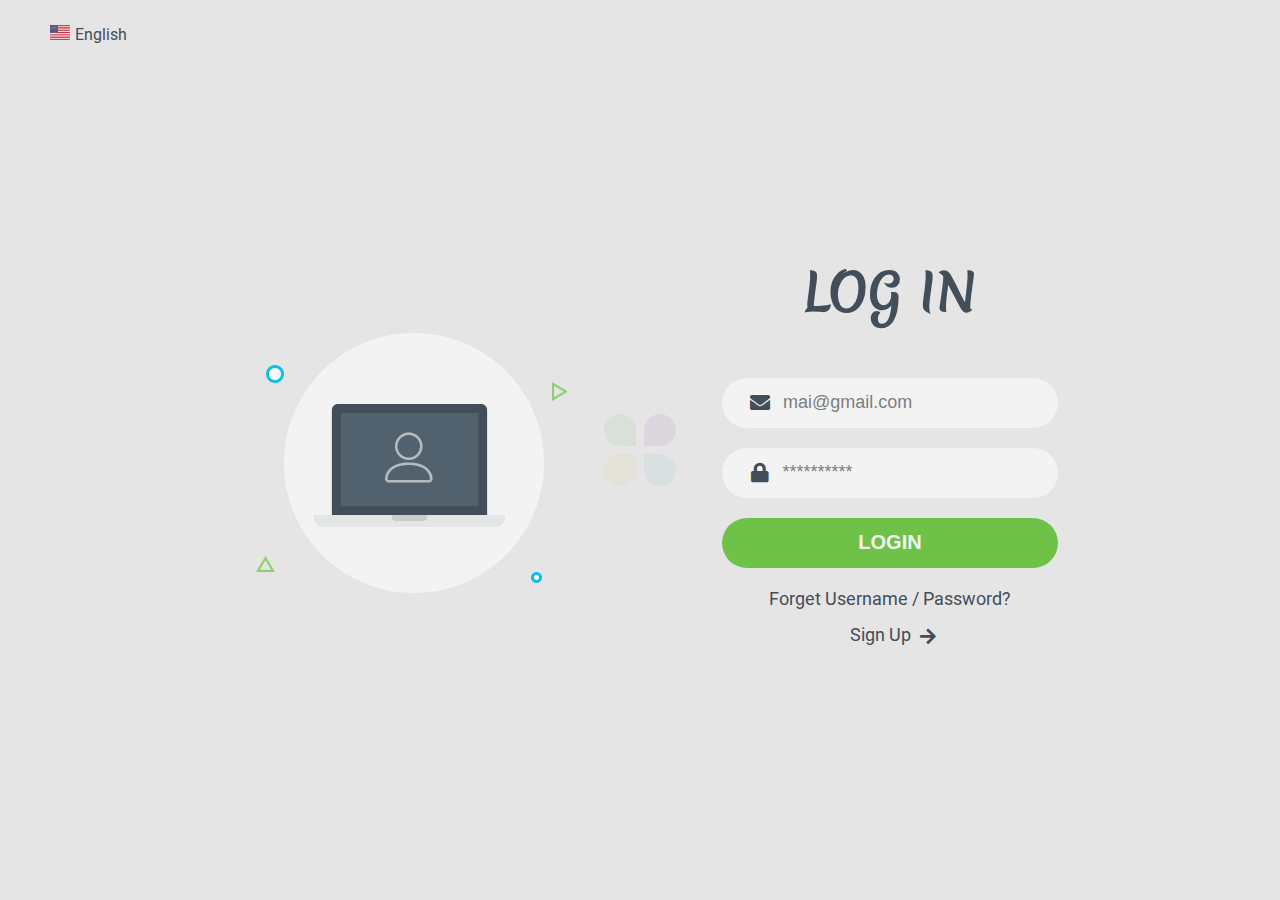
<file: index.html>
<!DOCTYPE html>
<html lang="en">
<!-- tag head -->
<head>
    <!-- start meta -->
    <meta charset="UTF-8">
    <meta name="viewport" content="width=device-width, initial-scale=1.0">
    <meta name="description" content="login , formlogin, login html and css">
    <meta name="keywords" content="form login, page login">
    <meta name="auther" content="Mai Yahia Ismail Alhajeen">
    <!-- end meta -->
    <!-- tiltle -->
    <title>Login</title>
    <!-- links -->
    <link rel="stylesheet" href="css/all.css">
    <link rel="stylesheet" href="css/style.css">
    <link rel="stylesheet" href="css/media.css">
</head>
<!-- end head -->
<body>
    <!-- loding page -->
    <div class="loder-screen">
        <div class="loading">
            <span class="span1"></span>
            <span class="span2"></span>
            <span class="span3"></span>
            <span class="span4"></span>
        </div>
    </div>
    <!-- Language Switcher -->
    <!-- Container -->
    <div class="container-login">
        <div class="LanguageSwitcher">
            <div class="select-language">
                <img src="img/English flag.jpg" alt="English flag">
                <a href="#">English</a>
            </div>
            <ul>
                <li>
                    <img src="img/English flag.jpg" alt="English flag">
                    <a class="link" href="index.html">English</a>
                </li>
                <li>
                    <img src="img/palestine flag.png" alt="palestine flag">
                    <a class="link" href="LoginRtL.html">Arabic</a>
                </li>
            </ul>
        </div>
        <div class="img-login">
            <img src="img/login member.png" alt="login-member">
        </div>
        <!-- Form Login -->
        <form class="login-info">
            <h1 class="login">LOG IN </h1>
            <div class="div-inpt">
                <span class="fas fa-envelope icon"></span>
                <input type="email" placeholder="mai@gmail.com">
            </div>
            <div class="div-inpt">
                <span class="fas fas fa-lock icon"></span>
                <input type="password" placeholder="**********">
            </div>
            <button class="btn">Login</button>
            <div class="texts">
                <span>Forget
                    <a href="#">Username / Password?</a>
                </span>
                <div class="signup">
                    <a href="#">Sign Up</a>
                    <span class="fas fa-arrow-right icon"></span>
                </div>
            </div>
        </form>
    </div>
    <!-- JS tags -->
    <script src="js/jquery-3.5.1.min.js"></script><!-- library jQuery -->
    <script src="js/functions.js"></script><!-- file jQuery -->
</body>
</html>
</file>
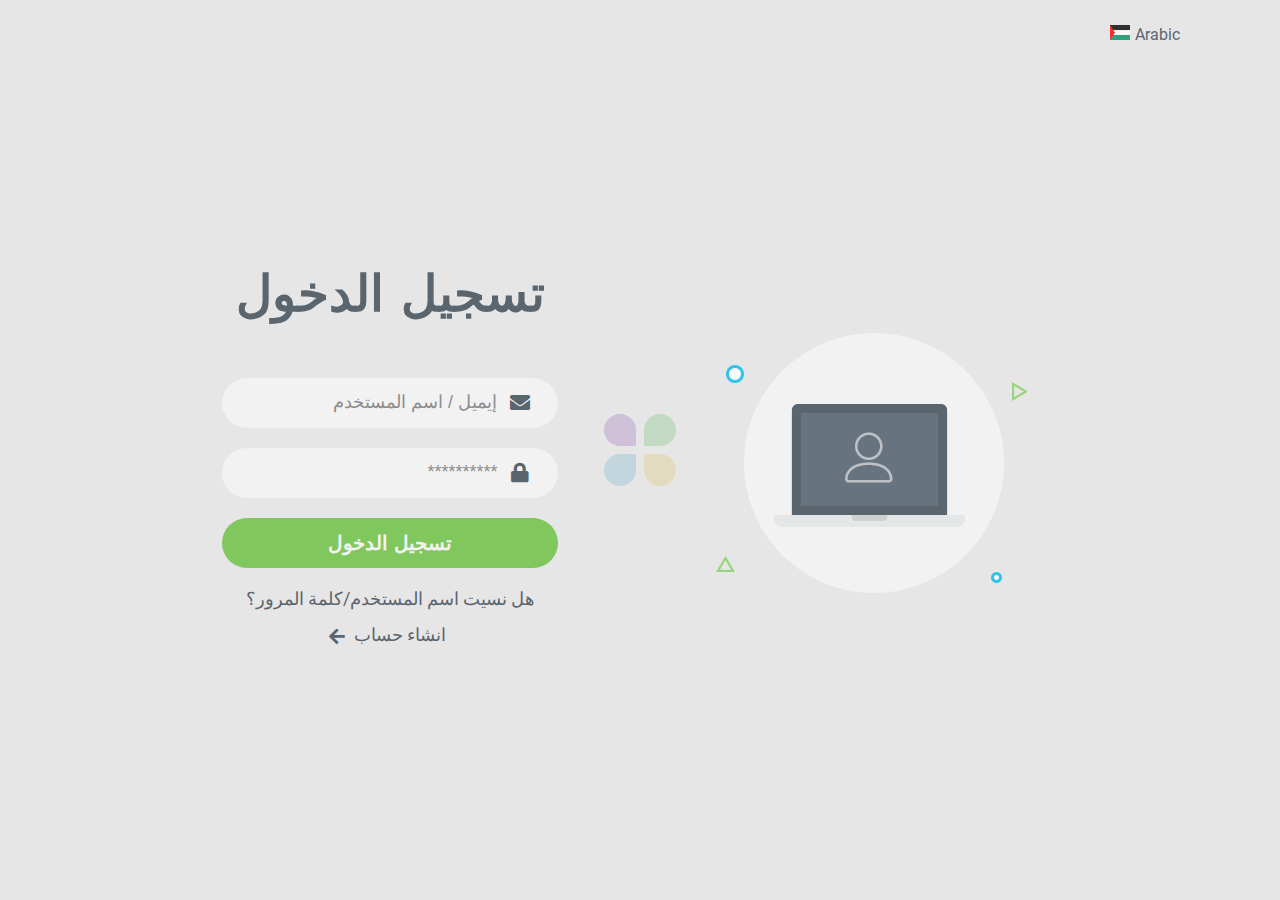
<file: LoginRtL.html>
<!DOCTYPE html>
<html lang="en" dir="rtl">
<!-- tag head -->
<head>
    <!-- start meta -->
    <meta charset="UTF-8">
    <meta name="viewport" content="width=device-width, initial-scale=1.0">
    <meta name="description" content="login , formlogin, login html and css">
    <meta name="keywords" content="form login, page login">
    <meta name="auther" content="Mai Yahia Ismail Alhajeen">
    <!-- end meta -->
    <!-- tiltle -->
    <title>تسجيل الدخول</title>
    <!-- links -->
    <link rel="stylesheet" href="css/all.css">
    <link rel="stylesheet" href="css/style.css">
    <link rel="stylesheet" href="css/styleRtL.css">
    <link rel="stylesheet" href="css/media.css">
</head>
<!-- end head -->
<body>
    <!-- loding page -->
    <div class="loder-screen">
        <div class="loading">
            <span class="span1"></span>
            <span class="span2"></span>
            <span class="span3"></span>
            <span class="span4"></span>
        </div>
    </div>
    <!-- Container -->
    <div class="container-login">
        <div class="LanguageSwitcher">
            <div class="select-language">
                <a href="#">Arabic</a>
                <img src="img/palestine flag.png" alt="English flag">
            </div>
            <ul>
                <li>
                    <a class="link" href="index.html">English</a>
                    <img src="img/English flag.jpg" alt="English flag">
                </li>
                <li>
                    <a class="link" href="LoginRtL.html">Arabic</a>
                    <img src="img/palestine flag.png" alt="palestine flag">
                </li>
            </ul>
        </div>
        <div class="img-login">
            <img src="img/login member.png" alt="login-member">
        </div>
        <!-- Form Login -->
        <form class="login-info">
            <h1 class="login">تسجيل الدخول</h1>
            <div class="div-inpt">
                <span class="fas fa-envelope icon"></span>
                <input type="email" placeholder="إيميل / اسم المستخدم" dir="auto">
            </div>
            <div class="div-inpt">
                <span class="fas fas fa-lock icon"></span>
                <input type="password" placeholder="**********" dir="auto">
            </div>
            <button class="btn">تسجيل الدخول</button>
            <div class="texts">
                <span class="forget">هل نسيت 
                    <a href="#">اسم المستخدم/كلمة المرور؟</a>
                </span>
                <div class="signup">
                    <a href="#">انشاء حساب</a>
                    <span class="fas fa-arrow-left icon"></span>
                </div>
            </div>
        </form>
    </div>
    <!-- JS tags -->
    <script src="js/jquery-3.5.1.min.js"></script><!-- library jQuery -->
    <script src="js/functions.js"></script><!-- file jQuery -->
</body>
</html>
</file>
<file: css/style.css>
*{
    padding: 0%;
    margin: 0%;
    box-sizing: border-box;
}
@font-face {
    font-family: 'Head';
    src: url(../fonts/Merienda-Regular.ttf);
}
@font-face {
    font-family: 'Text';
    src: url(../fonts/Roboto-Regular.ttf);
}
body{
    background: #E6E6E6;
    font-family: 'Text';
}
a{
    text-decoration: none;
}
/* Start Loading page */
.loder-screen{
    width: 100%;
    height: 100%;
    background-color: #E6E6E6;
    position: fixed;
    display: flex;
    align-items: center;
    justify-content: center;
    z-index: 100;
}
.loading{
    width: 80px;
    display: flex;
    flex-wrap: wrap;
    animation: rotate 1.5s linear infinite;
}
@keyframes rotate{
    to{
        transform: rotate(360deg);
    }
}
.loading span{
    width: 32px;
    height: 32px;
    background-color:#fff;
    margin: 4px;
    animation: loading 1.5s linear infinite;
}
@keyframes loading{
    50%{
        transform: scale(1.2);
    }
}
.loading .span1{
    border-radius: 50% 50% 0 50%;
    background-color: rgb(57, 167, 57);
    transform-origin: bottom right;
}
.loading .span2{
    border-radius: 50% 50% 50% 0;
    background-color: rgb(115, 48, 153);
    transform-origin: bottom left;
    animation-delay: .5s;
}
.loading .span3{
    border-radius: 50% 0 50% 50%;
    background-color: rgb(211, 180, 44);
    transform-origin: top right;
    animation-delay: 1.5s;

}
.loading .span4{
    border-radius: 0 50% 50% 50%;
    background-color: rgb(56, 156, 187);
    transform-origin: top left;
    animation-delay: 1s;
}
/* End Loading */
/* Start Login Form */
.container-login{
    width: 100vw;
    height: 100vh;
    display: flex;
    justify-content: center;
    padding: 0 150px 0 50px;
    align-items: center;
}
/* LanguageSwitcher */
.LanguageSwitcher{
    display: flex;
    align-self: flex-start;
    padding-top: 25px;
    display: block;
    width: 120px;
}
.select-language{
    display: flex;
    padding-bottom: 5px;
    cursor: pointer;
}
.select-language span{
    padding-left: 10px;
}
.LanguageSwitcher img{
    width: 20px;
    height: 15px;
}
.LanguageSwitcher ul{
    width: 120px;
    margin: 0;
    padding: 0;
    background-color: #fff;
    border: 1px solid #F5F5F5;
    box-shadow: 0px 1px 10px rgba(0, 0, 0, .2);
    border-radius: 5px;
    visibility: hidden;
}
.LanguageSwitcher ul li{
    list-style: none;
    display: flex;
    justify-content: space-between;
    align-items: center;
    padding: 0 10px;
}
.select-language a{
    color: #36434F;
    padding-left: 5px;
}
.LanguageSwitcher ul li a{
    width: 90px;
    display: block;
    padding: 5px 10px;
    color: #36434F;
}
.LanguageSwitcher ul li:hover{
    background-color: #E6E6E6;
}
.LanguageSwitcher:hover ul{
    visibility: visible;
}

/* end LanguageSwitcher*/
.container-login .img-login{
    flex-basis: 50%;
    display: flex;
    justify-content: center;
    transition: all .4s ease-in-out;
}
.container-login .img-login img{
    max-width: 100%;
}
.container-login .img-login:hover{
    transform: scale(.9);
}
.login-info{
    flex-basis: 50%;
    display: flex;
    align-items: center;
    flex-flow: column wrap;
}
.login-info .login{
    font-size: 50px;
    margin-bottom: 50px;
    font-family: 'Head';
    color: #36434F;

}
.login-info .div-inpt{
    width: 70%;
    background: #F5F5F5;
    height: 50px;
    border-radius: 25px;
    display: flex;
    align-items: center;
    justify-content: space-around;
    margin-bottom: 20px;
}
.login-info .div-inpt .icon{
    font-size: 20px;
    padding-left: 22px;
    color: #36434F;
}
.login-info .div-inpt:hover .icon{
    color: #65c03b;
}
.login-info .div-inpt input{
    border: none;
    width: 80%;
    height: 100%;
    outline: none;
    background: none;
    font-size: 18px;
}
form .btn{
    width: 70%;
    height: 50px;
    border-radius: 25px;
    display: flex;
    align-items: center;
    justify-content: space-around;
    margin-bottom: 20px;
    text-transform: uppercase;
    background: #65c03b;
    transition: all .4s ease-in-out;
    outline: none;
    border: none;
    font-size: 20px;
    color: #F5F5F5;
    font-weight: bold;
}
form .btn:hover{
    background: #36434F;
    cursor: pointer;
}
form .texts span{
    font-size: 18px;
    color: #36434F;
    transform: translate(5px, 2px);
}
form .texts span a{
    color: #36434F;
    transition: all .4s ease-in-out;
}
form .texts span a:hover{
    color: #65c03b;

}
.texts .signup{
    padding-top: 15px;
    text-align: center;
}
.texts .signup a{
    font-size: 18px;
    color: #36434F;
    transition: all .1s ease-in-out;
}
.texts .signup a:hover{
    color: #04a0c7;
}
form .texts span{
    font-size: 18px;
    color: #36434F;
    transform: translate(5px, 2px);
}
.texts .signup:hover span{
    color: #04a0c7;
}
/* End Login Page */
</file>
<file: css/media.css>
/* Extra Small Screen */
@media(max-width: 575.98px){
    /* Start login page */
    .container-login {
        display: block;
        padding: 0 0px 0 20px;
    }
    .container-login .img-login{
        display: none;
    }
    .login-info{
        flex-basis: 100%;
    }
    /* Enf login page */
}
/* Small Screen */
@media(min-width: 576px) and (max-width: 767.98px){
    /* Start login page */
    .container-login {
        display: block;
        padding: 0 0px 0 20px;
    }
    .container-login .img-login{
        display: none;
    }
    .login-info{
        flex-basis: 100%;
    }
    /* Enf login page */
}
/* Medium Screen */
@media(min-width: 768px) and (max-width: 991.98px){
    /* Start login page */
    .container-login{
        padding: 0 50px;
    }
    .login-info .div-inpt {
        width: 85%;
    }
    .container-login .img-login {
        transform: translate(-115px, 0px);
    }
    .login-info {
        flex-basis: 80%;
    }
    form .btn {
        width: 85%;
    }
    /* Enf login page */
}
/* Large Screen*/
@media(min-width: 992px) and (max-width: 1199.98px){
    .container-login {
        padding: 0 50px 0 50px;
    }
    .container-login .img-login {
        transform: translate(-100px, 0px);
    }
    .login-info {
        flex-basis: 80%;
    }
}
/* Extra Lrge Screen*/
@media(min-width: 1200px){

}
</file>
<file: css/styleRtL.css>
/* start Loading Page */
.loading .span1{
    border-radius: 50% 50% 50% 0%;
}
.loading .span2{
    border-radius: 50% 50% 0% 50%;
}
.loading .span3{
    border-radius: 0% 50% 50% 50%;
}
.loading .span4{
    border-radius: 50% 0% 50% 50%;
}
/* ****************************** End Loading Page ****************************** */
/* Start Login Page */
.container-login{
    padding: 0 50px 0 150px;
}
/* LanguageSwitcher */
.select-language {
    justify-content: flex-end;
}
.LanguageSwitcher ul li a {
    padding: 10px 10px;
    display: flex;
    justify-content: flex-end;
}
.login-info .div-inpt input{
    text-align: right;
}
.login-info .div-inpt .icon {
    padding-right: 22px;
    padding-left: 0;
}
form .texts span {
    transform: translate(-5px, 2px);
}
@media (min-width: 768px) and (max-width: 991.98px){
    .container-login .img-login {
        transform: translate(50px, 0px);
    }
}
@media(min-width: 992px) and (max-width: 1199.98px){
    .container-login .img-login {
        transform: translate(50px, 0px);
    }
}
/* ****************************** end Login Page ****************************** */
</file>
